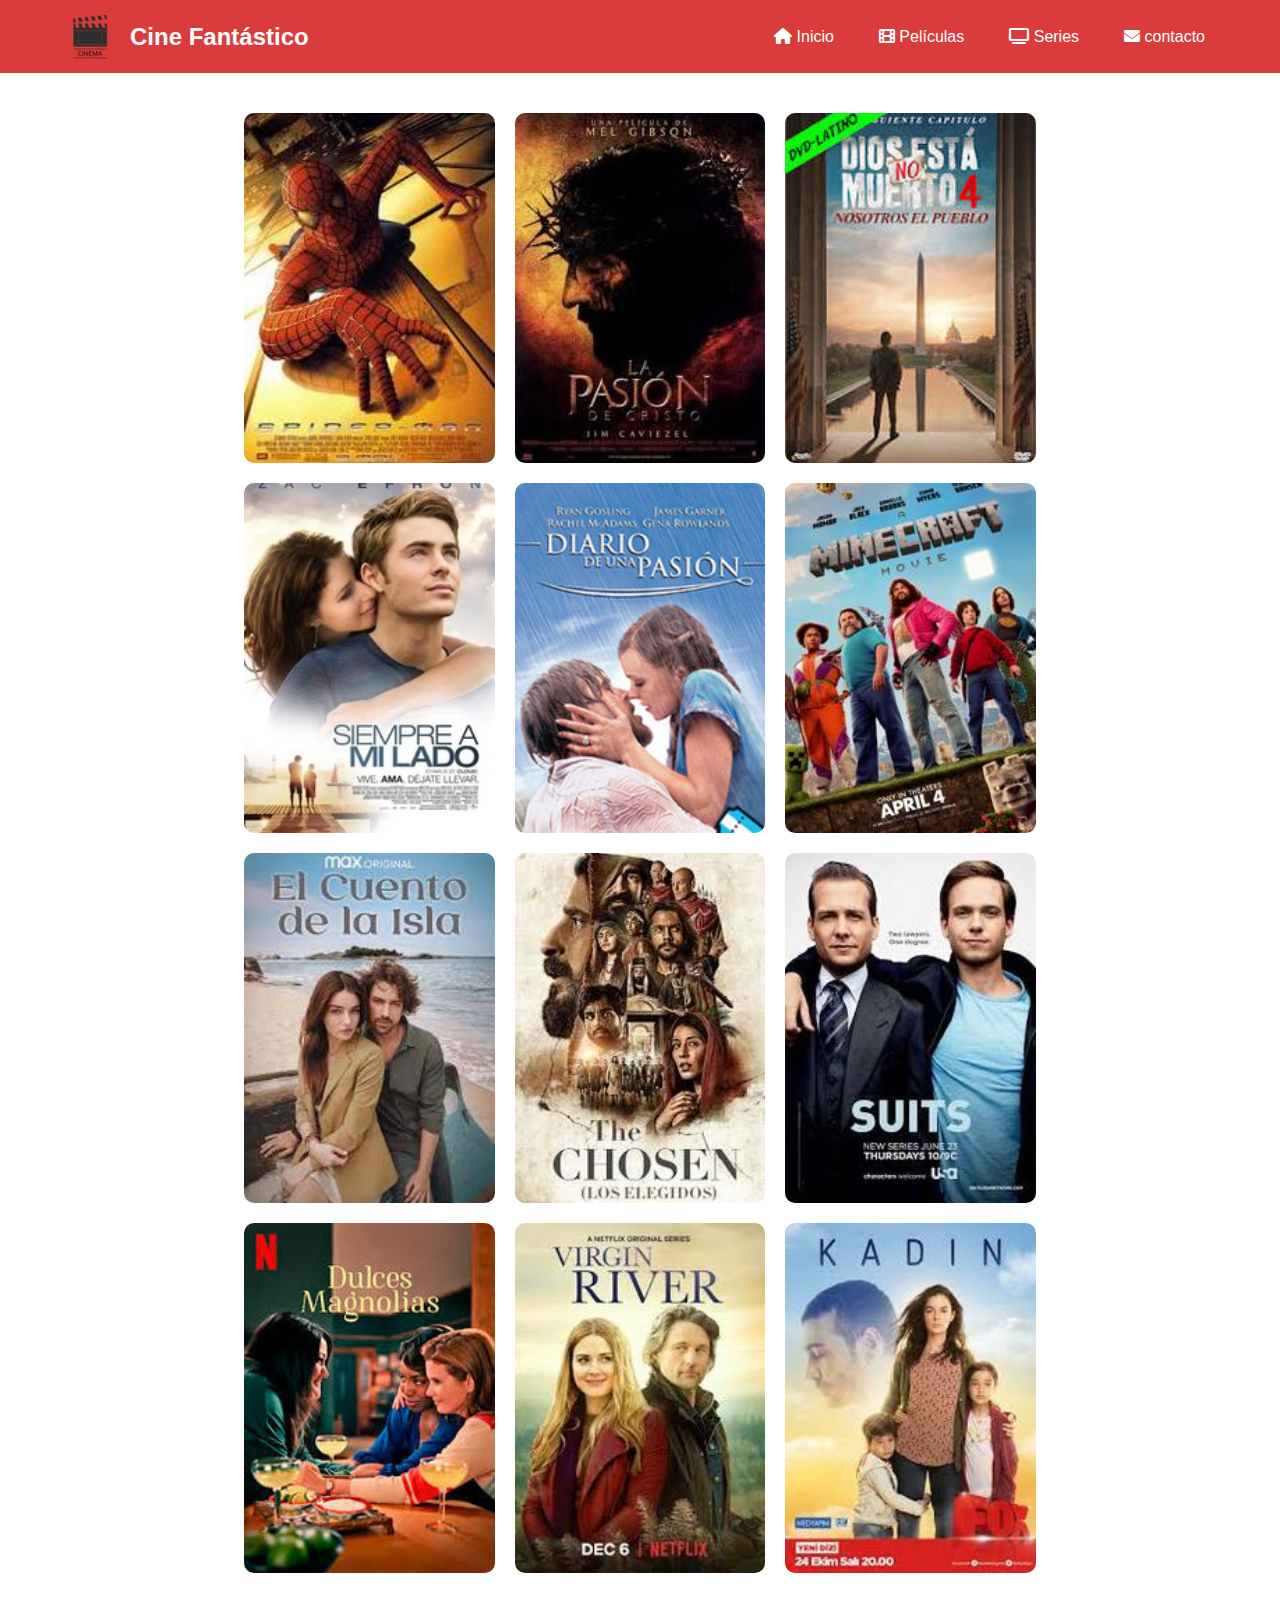
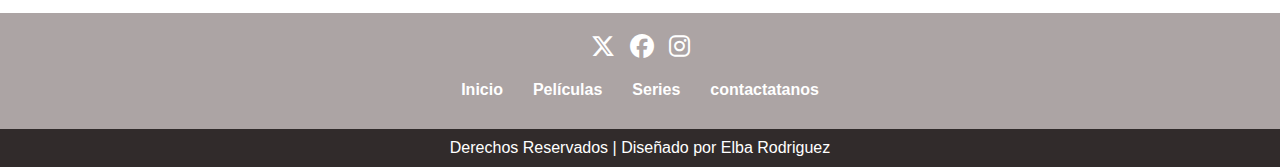
<file: index.html>
<!DOCTYPE html>
<html lang="es">
    <head>
        <meta charset="UTF-8">
        <meta name="viewport" content="width=device-width, initial-scale=1.0">
        <title>Cine Fantástico</title>
        <link rel="stylesheet" href="css/styles.css">
        <link rel="stylesheet"
            href="https://cdnjs.cloudflare.com/ajax/libs/font-awesome/6.4.2/css/all.min.css">
    </head>
    <body>
        <header>
            <div class="header-container">
                <div class="logo-nombre">
                    <img src="imagenes/logo.png" alt="Logo Cine Fantástico">
                    <h2 class="cine-nombre">Cine Fantástico</h2>
                </div>
                <nav class="menu">
                    <ul>
                        <li><a href="index.html"><i
                                    class="fa-solid fa-house"></i>
                                Inicio</a></li>
                        <li><a href="peliculas.html"><i
                                    class="fa-solid fa-film"></i>
                                Películas</a></li>
                        <li><a href="series.html"><i class="fa-solid fa-tv"></i>
                                Series</a></li>
                        <li><a href="contacto.html"><i
                                    class="fa-solid fa-envelope"></i>
                                contacto</a></li>
                    </ul>
                </nav>
            </div>
        </header>

        <main class="grid-container">
            <div class="grid">
                <img src="imagenes/peliculas/spiderman.jpg"
                    alt="spiderman">
                <img src="imagenes/peliculas/la pasion.jpg" alt="la pasion">
                <img src="imagenes/peliculas/dios no esta muerto.jpg"
                    alt="dios no esta muerto">
                <img src="imagenes/peliculas/siempre a mi lado.jpg"
                    alt="siempre a mi lado">
                <img src="imagenes/peliculas/diario de una pasion.jpg"
                    alt="diario de una pasion ">
                <img src="imagenes/peliculas/minicraf.jpg"
                    alt="minicraf">
                <img src="imagenes/series/Cuento de una hisla.jpg"
                    alt="cuento de una hisla">
                <img src="imagenes/series/Los Elegidos.jpg"
                    alt="Los Elegidos">
                <img src="imagenes/series/La Ley de los Audaces.jpg"
                    alt="La Ley de los Audaces">
                <img src="imagenes/series/Dulce Magnolias.jpg"
                    alt="Dulce Magnolias">
                <img src="imagenes/series/Un Lugar para soñar.jpg"
                    alt="Un Lugar para soñar">

                <img src="imagenes/series/fuerzade mujer.jpg"
                    alt="fuerzade mujer">
            </div>
        </main>
        <footer>
            <div class="social-icons">
                <a href="#"><i class="fa-brands fa-x-twitter"></i></a>
                <a href="#"><i class="fa-brands fa-facebook"></i></a>
                <a href="#"><i class="fa-brands fa-instagram"></i></a>
            </div>
            <nav class="footer-nav">
                <a href="index.html">Inicio</a>
                <a href="peliculas.html">Películas</a>
                <a href="series.html">Series</a>
                <a href="contacto.html">contactatanos</a>
            </nav>
        </footer>
        <div class="sub-footer">
            <p>Derechos Reservados | Diseñado por Elba Rodriguez</p>
        </div>
    </body>
</html>
</file>
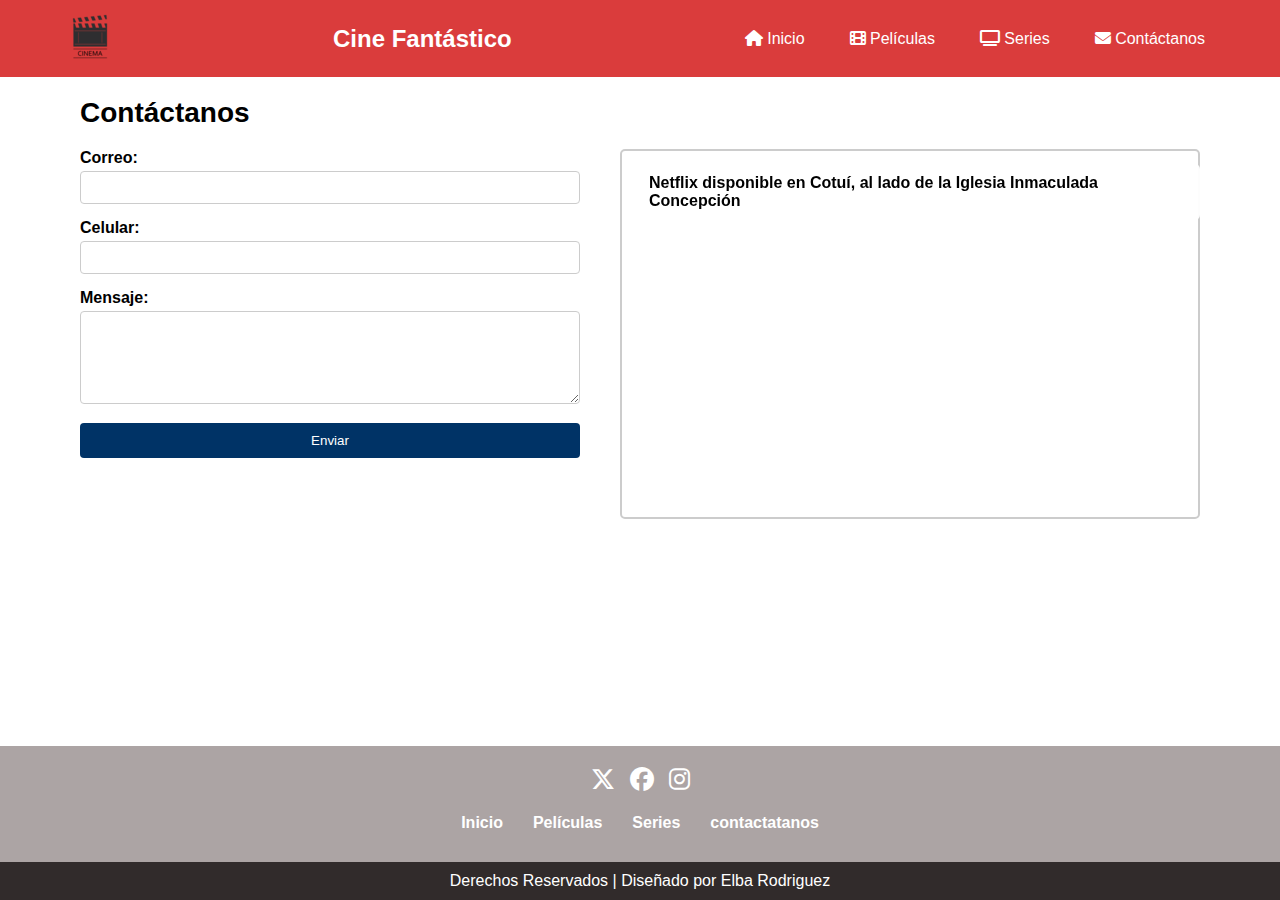
<file: contacto.html>
<!DOCTYPE html>
<html lang="es">
    <head>
        <meta charset="UTF-8" />
        <meta name="viewport" content="width=device-width, initial-scale=1.0" />
        <title>Cine Fantástico</title>
        <link rel="stylesheet"
            href="https://cdnjs.cloudflare.com/ajax/libs/font-awesome/6.4.2/css/all.min.css" />
        <link rel="stylesheet" href="css/styles.css" />
    </head>
    <body>

        <!-- HEADER -->
        <header>
            <div class="header-container">
                <div class="logo">
                    <img src="imagenes/logo.png" alt="Logo Cine Fantástico" />
                </div>
                <h2 class="cine-nombre">Cine Fantástico</h2>
                <nav class="menu">
                    <ul>
                        <li><a href="index.html"><i
                                    class="fa-solid fa-house"></i>
                                Inicio</a></li>
                        <li><a href="peliculas.html"><i
                                    class="fa-solid fa-film"></i>
                                Películas</a></li>
                        <li><a href="series.html"><i class="fa-solid fa-tv"></i>
                                Series</a></li>
                        <li><a href="contactato.html"><i
                                    class="fa-solid fa-envelope"></i>
                                Contáctanos</a></li>
                    </ul>
                </nav>
            </div>
        </header>

        <!-- MAIN -->
        <main>
            <div class="contacto-titulo">
                <h2>Contáctanos</h2>
            </div>
            <div class="contacto-contenedor">
                <!-- Formulario -->
                <form class="contacto-formulario">
                    <div class="form-grupo">
                        <label for="correo">Correo:</label>
                        <input type="email" id="correo" name="correo"
                            required />
                    </div>
                    <div class="form-grupo">
                        <label for="telefono">Celular:</label>
                        <input type="tel" id="telefono" name="telefono"
                            required />
                    </div>
                    <div class="form-grupo">
                        <label for="mensaje">Mensaje:</label>
                        <textarea id="mensaje" name="mensaje" rows="5"
                            required></textarea>
                    </div>
                    <div class="form-grupo">
                        <button type="submit">Enviar</button>
                    </div>
                </form>

                <!-- Mapa -->
                <div class="mapa-contenedor">
                    <p class="mapa-texto">Netflix disponible en Cotuí, al lado
                        de la Iglesia Inmaculada Concepción</p>
                    <iframe class="contacto-mapa"
                        src="https://www.google.com/maps/embed?pb=!1m18!1m12!1m3!1d3762.0640229692145!2d-69.931211524386!3d18.467979982614053!2m3!1f0!2f0!3f0!3m2!1i1024!2i768!4f13.1!3m3!1m2!1s0x8ea569b011c66483%3A0xa4ea8c95ea8e8c62!2sSanto%20Domingo!5e0!3m2!1ses!2sdo!4v1688392101120"
                        allowfullscreen loading="lazy"></iframe>
                </div>

            </div>
        </main>

        <!-- FOOTER -->
        <footer>
            <div class="social-icons">
                <a href="#"><i class="fa-brands fa-x-twitter"></i></a>
                <a href="#"><i class="fa-brands fa-facebook"></i></a>
                <a href="#"><i class="fa-brands fa-instagram"></i></a>
            </div>
            <nav class="footer-nav">
                <a href="index.html">Inicio</a>
                <a href="peliculas.html">Películas</a>
                <a href="series.html">Series</a>
                <a href="contacto.html">contactatanos</a>
            </nav>
        </footer>

        <!-- SUBFOOTER -->
        <div class="sub-footer">
            <p>Derechos Reservados | Diseñado por Elba Rodriguez</p>
        </div>

    </body>
</html>
</file>
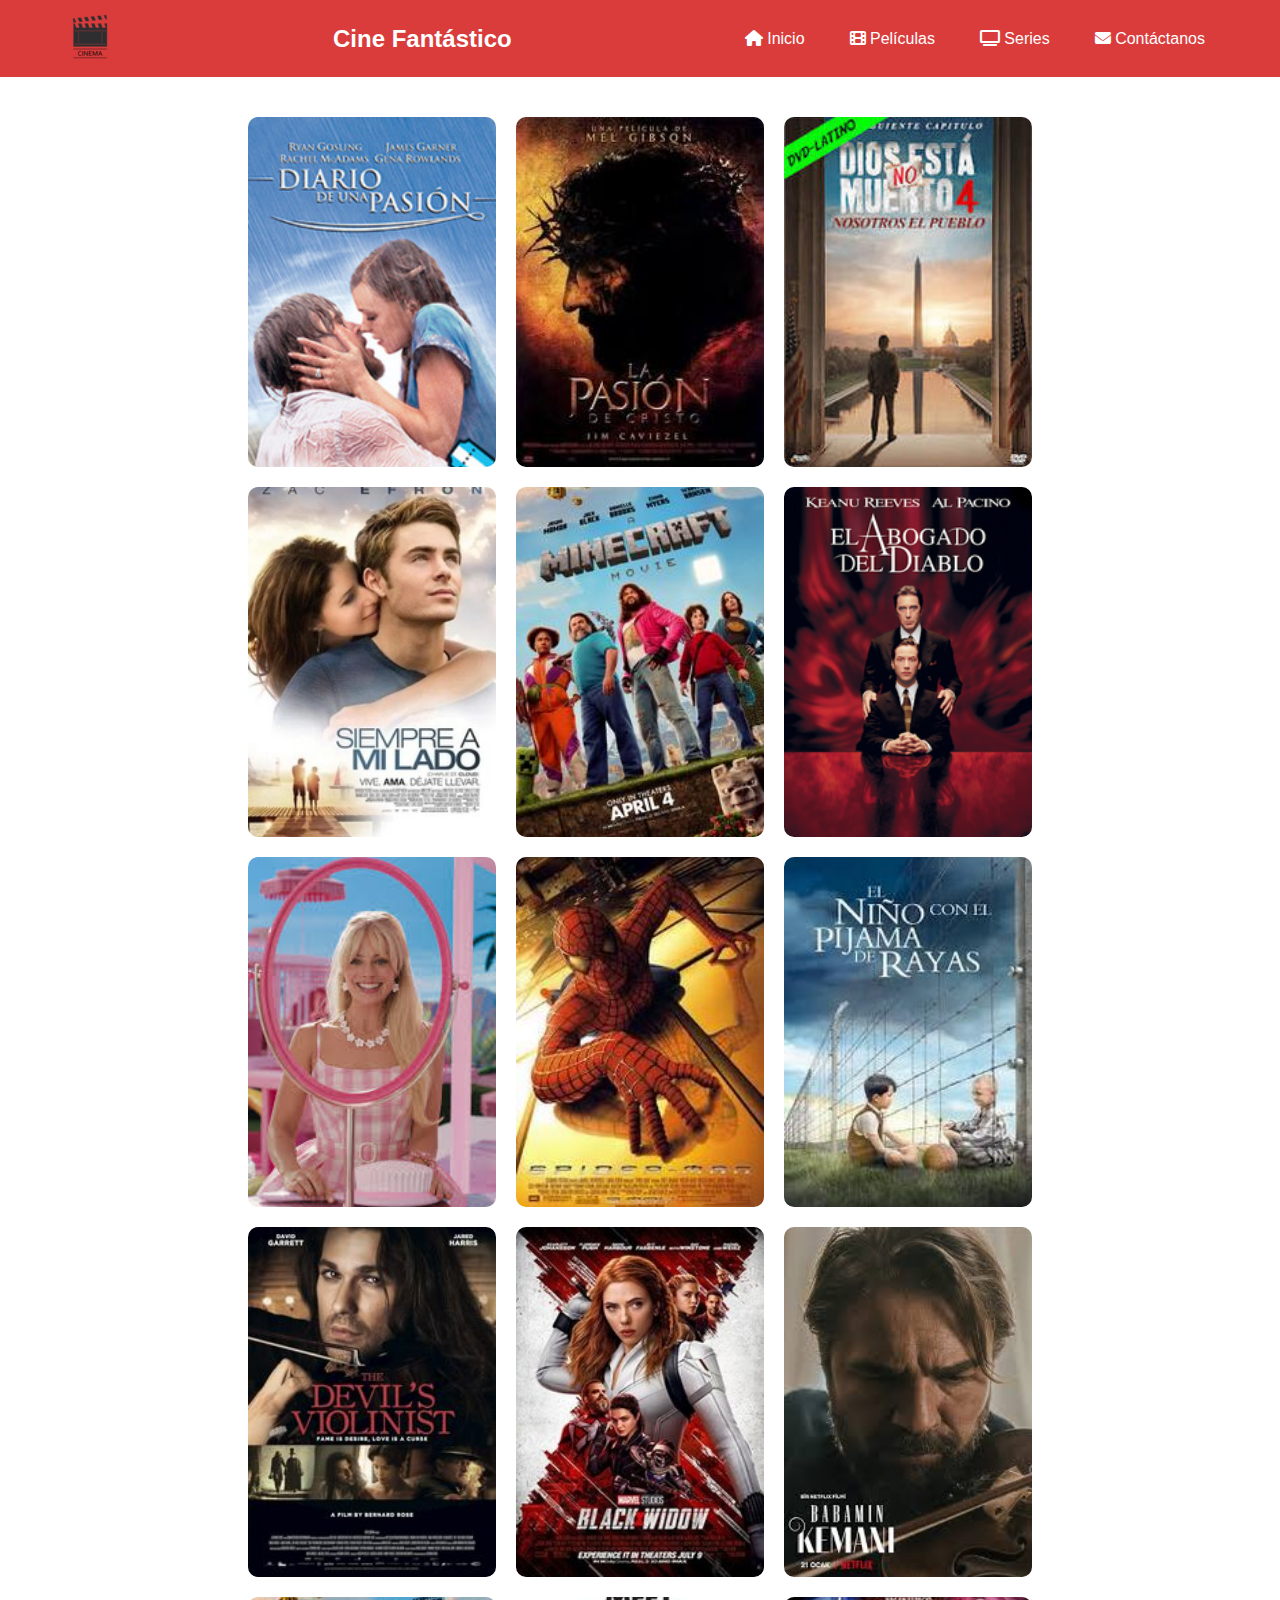
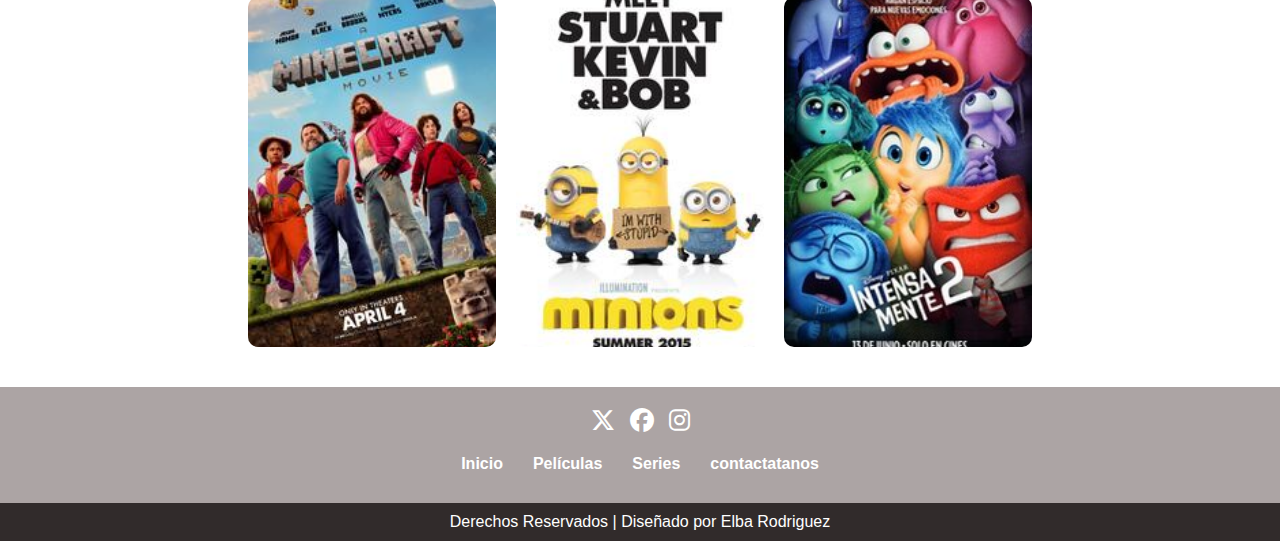
<file: peliculas.html>
<!DOCTYPE html>
<html lang="es">
    <head>
        <meta charset="UTF-8">
        <meta name="viewport" content="width=device-width, initial-scale=1.0">
        <title>Peliculas </title>
        <link rel="stylesheet" href="css/styles.css">
        <link rel="stylesheet"
            href="https://cdnjs.cloudflare.com/ajax/libs/font-awesome/6.4.2/css/all.min.css">
    </head>
    <body>
        <header>
            <div class="header-container">
                <div class="logo">
                    <img src="imagenes/logo.png "
                        alt="Logo Cine Fantástico">
                </div>
                <h2 class="cine-nombre">Cine Fantástico</h2>
                <nav class="menu">
                    <ul>
                        <li><a href="index.html"><i
                                    class="fa-solid fa-house"></i>
                                Inicio</a></li>
                        <li><a href="peliculas.html"><i
                                    class="fa-solid fa-film"></i>
                                Películas</a></li>
                        <li><a href="series.html"><i class="fa-solid fa-tv"></i>
                                Series</a></li>
                        <li><a href="contacto.html"><i
                                    class="fa-solid fa-envelope"></i>
                                Contáctanos</a></li>
                    </ul>
                </nav>
            </div>
        </header>

        <main class="grid-container">
            <div class="grid">
                <img src="imagenes/peliculas/diario de una pasion.jpg"
                    alt="diario de una pasion">
                <img src="imagenes/peliculas/la pasion.jpg" alt="la pasion">
                <img src="imagenes/peliculas/dios no esta muerto.jpg"
                    alt="dios no esta muerto">
                <img src="imagenes/peliculas/siempre a mi lado.jpg"
                    alt="siempre a mi lado ">

                <img src="imagenes/peliculas/minicraf.jpg" alt="/minicraf">
                <img src="imagenes/peliculas/el abogado del diablo.png"
                    alt="el abogado del diablo">

                <img src="imagenes/peliculas/barbie.jpg"
                    alt="barbie">
                <img src="imagenes/peliculas/spiderman.jpg" alt="spiderman">
                <img src="imagenes/peliculas/el nino de piyama de rayas.jpg"
                    alt="el nino de piyama de rayas">
                <img src="imagenes/peliculas/el violinista .jpg"
                    alt="el violinista ">
                <img src="imagenes/peliculas/black widow.jpg"
                    alt="black widow">
                <img src="imagenes/peliculas/el violin de mi padre.jpg"
                    alt="el violin de mi padre">
                <img src="imagenes/peliculas/minicraf.jpg"
                    alt="minicraf">

                <img src="imagenes/peliculas/Los_Minions.jpg" alt="Los_Minions">

                <img src="imagenes/peliculas/intensamente .jpg"
                    alt="intensamente ">
            </main>

            <footer>
                <div class="social-icons">
                    <a href="#"><i class="fa-brands fa-x-twitter"></i></a>
                    <a href="#"><i class="fa-brands fa-facebook"></i></a>
                    <a href="#"><i class="fa-brands fa-instagram"></i></a>
                </div>
                <nav class="footer-nav">
                    <a href="index.html">Inicio</a>
                    <a href="peliculas.html">Películas</a>
                    <a href="series.html">Series</a>
                    <a href="contacto.html">contactatanos</a>
                </nav>
            </footer>

            <div class="sub-footer">
                <p>Derechos Reservados | Diseñado por Elba Rodriguez</p>
            </div>
        </body>
    </html>
</file>
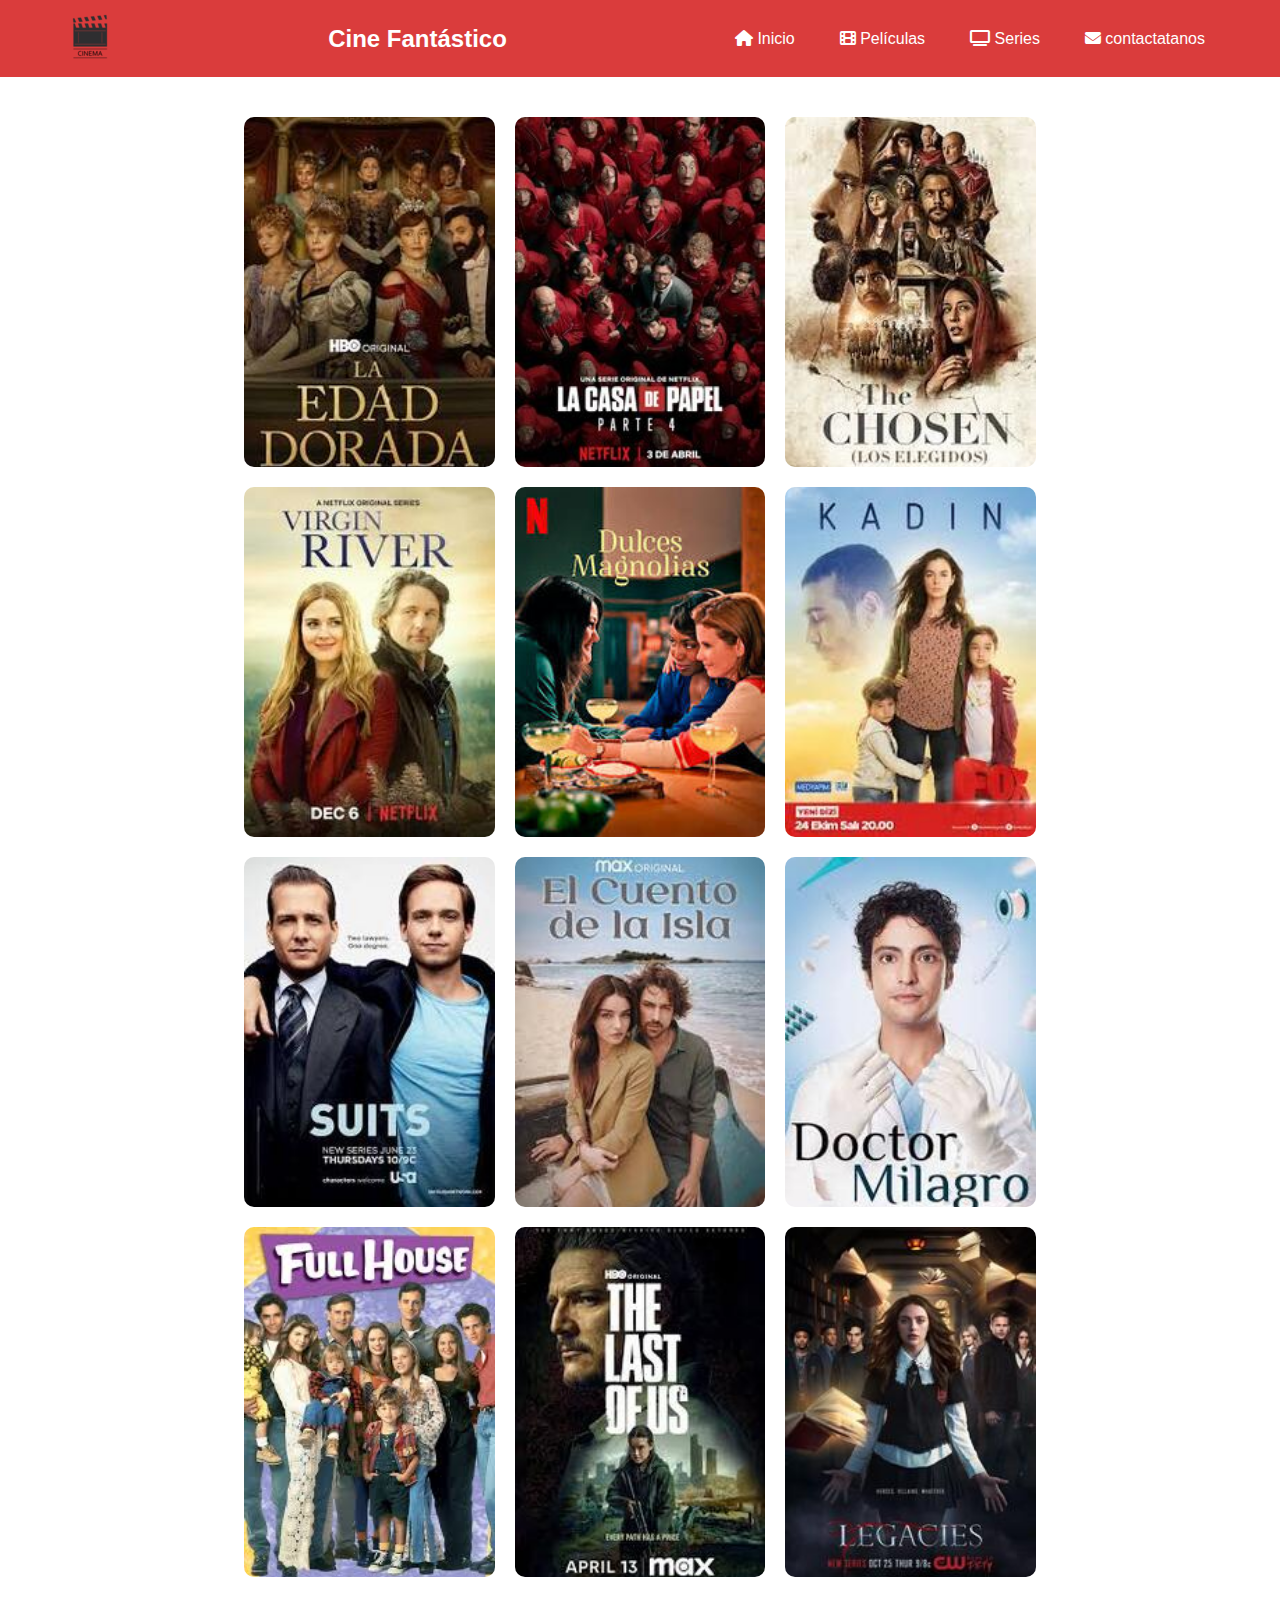
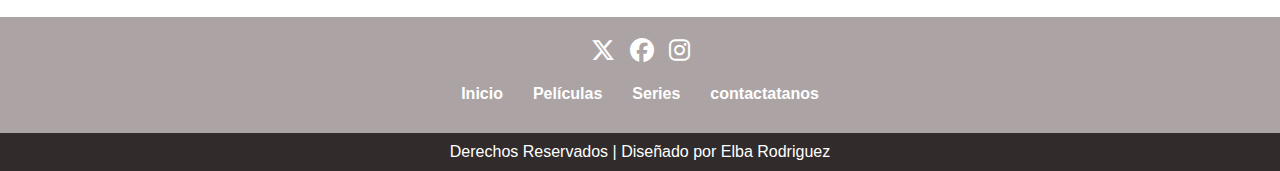
<file: series.html>
<!DOCTYPE html>
<html lang="es">
    <head>
        <meta charset="UTF-8">
        <meta name="viewport" content="width=device-width, initial-scale=1.0">
        <title>Series</title>
        <link rel="stylesheet" href="css/styles.css">
        <link rel="stylesheet"
            href="https://cdnjs.cloudflare.com/ajax/libs/font-awesome/6.4.2/css/all.min.css">
    </head>
    <body>
        <header>
            <div class="header-container">
                <div class="logo">
                    <img src="imagenes/logo.png "
                        alt="Logo Cine Fantástico">
                </div>
                <h2 class="cine-nombre">Cine Fantástico</h2>
                <nav class="menu">
                    <ul>
                        <li><a href="index.html"><i
                                    class="fa-solid fa-house"></i>
                                Inicio</a></li>
                        <li><a href="peliculas.html"><i
                                    class="fa-solid fa-film"></i>
                                Películas</a></li>
                        <li><a href="series.html"><i class="fa-solid fa-tv"></i>
                                Series</a></li>
                        <li><a href="contacto.html"><i
                                    class="fa-solid fa-envelope"></i>
                                contactatanos</a></li>
                    </ul>
                </nav>
            </div>
        </header>

        <main class="grid-container">
            <div class="grid">
                <img src="imagenes/series/La Edad Dorada.jpg"
                    alt="La Edad Dorada">
                <img src="imagenes/series/la casa de papel.jpg"
                    alt="la casa de papel">
                <img src="imagenes/series/Los Elegidos.jpg" alt="Los Elegidos">
                <img src="imagenes/series/Un Lugar para soñar.jpg"
                    alt="dUn Lugar para soñar">
                <img src="imagenes/series/Dulce Magnolias.jpg"
                    alt="Dulce Magnolias">
                <img src="imagenes/series/fuerzade mujer.jpg"
                    alt="fuerzade mujer">
                <img src="imagenes/series/La Ley de los Audaces.jpg"
                    alt="La Ley de los Audaces">
                <img src="imagenes/series/Cuento de una hisla.jpg"
                    alt="Cuento de una hisla">
                <img src="imagenes/series/Dr milagro.jpg" alt="Dr milagro">
                <img src="imagenes/series/house.jpg" alt="house">
                <img src="imagenes/series/de last fost.jpg" alt="de last fost">

                <img src="imagenes/series/EL LEGADO.jpg" alt="EL LEGADO">
            </div>
        </main>

        <footer>
            <div class="social-icons">
                <a href="#"><i class="fa-brands fa-x-twitter"></i></a>
                <a href="#"><i class="fa-brands fa-facebook"></i></a>
                <a href="#"><i class="fa-brands fa-instagram"></i></a>
            </div>
            <nav class="footer-nav">
                <a href="index.html">Inicio</a>
                <a href="peliculas.html">Películas</a>
                <a href="series.html">Series</a>
                <a href="contacto.html">contactatanos</a>
            </nav>
        </footer>

        <div class="sub-footer">
            <p>Derechos Reservados | Diseñado por Elba Rodriguez</p>
        </div>
    </body>
</html>
</file>
<file: css/styles.css>
* {
  box-sizing: border-box;
  margin: 0;
  padding: 0;
}

html,
body {

  margin: 0;
  padding: 0;
  height: 100%;
  font-family: Arial, sans-serif;
  display: flex;
  flex-direction: column;
  background-color: #fff;
  color: #000;
}

header,
footer,
.sub-footer {
  width: 100%;
  flex-shrink: 0;
  
  padding: 40px 20px;

}


main {
  flex: 1;
  padding: 20px;
}
header {
  background-color: rgb(218, 60, 60);
  padding: 10px 0; 
 
}

.header-container {
  max-width: 1200px;
  margin: 0 auto;
  padding: 0 20px;
  display: flex;
  justify-content: space-between;
  align-items: center;
}

.logo img {
  width: 60px;
  margin-right: 10px;
}

.logo-nombre {
  display: flex;
  align-items: center;
  gap: 10px;
}

.logo-nombre img {
  width: 60px;
}

.cine-nombre {
  color: white;
  font-size: 24px;
  white-space: nowrap;
}

.menu {
  display: flex;
}

.menu ul {
  display: flex;
  list-style: none;
  margin: 0;
  padding: 0;
}

.menu ul li {
  margin-left: 15px;
}

.menu ul li a {
  color: white;
  text-decoration: none;
  padding: 10px 15px;
  display: block;
}


.grid {
  display: grid;
  grid-template-columns: repeat(3, 1fr);
  /* 3 por fila */
  gap: 20px;
  padding: 20px;
}

.grid img {
  width: 100%;
  height: 350px;
  /* o el alto que prefieras */
  object-fit: cover;
  border-radius: 10px;
}

.grid-container {
  max-width: 1200px;
  margin: 0 auto;
}

.seccion-titulo {
  text-align: center;
  font-size: 28px;
  margin: 20px 0;
  color: black;
}

/* Contacto */
.contacto-titulo {
  margin-bottom: 20px;
  padding-left: 60px;
}

.contacto-titulo h2 {
  font-size: 28px;
}

.contacto-contenedor {
  display: flex;
  flex-wrap: wrap;
  gap: 40px;
  justify-content: space-between;
  padding: 0 60px;
}

.contacto-formulario {
  flex: 1;
  max-width: 500px;
  display: flex;
  flex-direction: column;
}

.form-grupo {
  margin-bottom: 15px;
}

label {
  font-weight: bold;
}

input[type="email"],
input[type="tel"],
textarea {
  width: 100%;
  padding: 8px;
  margin-top: 4px;
  border: 1px solid #ccc;
  border-radius: 4px;
}

textarea {
  resize: vertical;
}

button[type="submit"] {
  padding: 10px;
  background-color: #003366;
  color: white;
  min-width: 500px;
  /* Ajusta el ancho mínimo */

  border: none;
  border-radius: 4px;
  cursor: pointer;
}

button[type="submit"]:hover {
  background-color: #002244;
}

/* Mapa */
.mapa-contenedor {
  flex: 1;
  max-width: 600px;
  position: relative;
  height: 370px;
}

.contacto-mapa {
  width: 100%;
  height: 100%;
  border: 2px solid #ccc;
  border-radius: 5px;
}

.mapa-texto {
  position: absolute;
  top: 15px;
  left: 15px;
  justify-content: baseline;
  background-color: rgba(255, 255, 255, 0.95);
  padding: 10px 14px;
  border-radius: 5px;
  font-weight: bold;
  color: #000;
  z-index: 10;
}

/* Footer */
footer {
  background-color: #aca4a4;
  text-align: center;
  padding: 20px;
  color: white;
}

.social-icons {
  display: flex;
  justify-content: center;
  gap: 15px;
  margin-bottom: 10px;
}

.social-icons a {
  font-size: 24px;
  color: white;
  text-decoration: none;
}

.footer-nav {
  display: flex;
  justify-content: center;
  flex-wrap: wrap;
  gap: 10px;
}

.footer-nav a {
  color: white;
  text-decoration: none;
  padding: 10px;
  font-weight: bold;
}

.sub-footer {
  background-color: #312b2b;
  text-align: center;
  padding: 10px;
  color: white;
}
</file>
